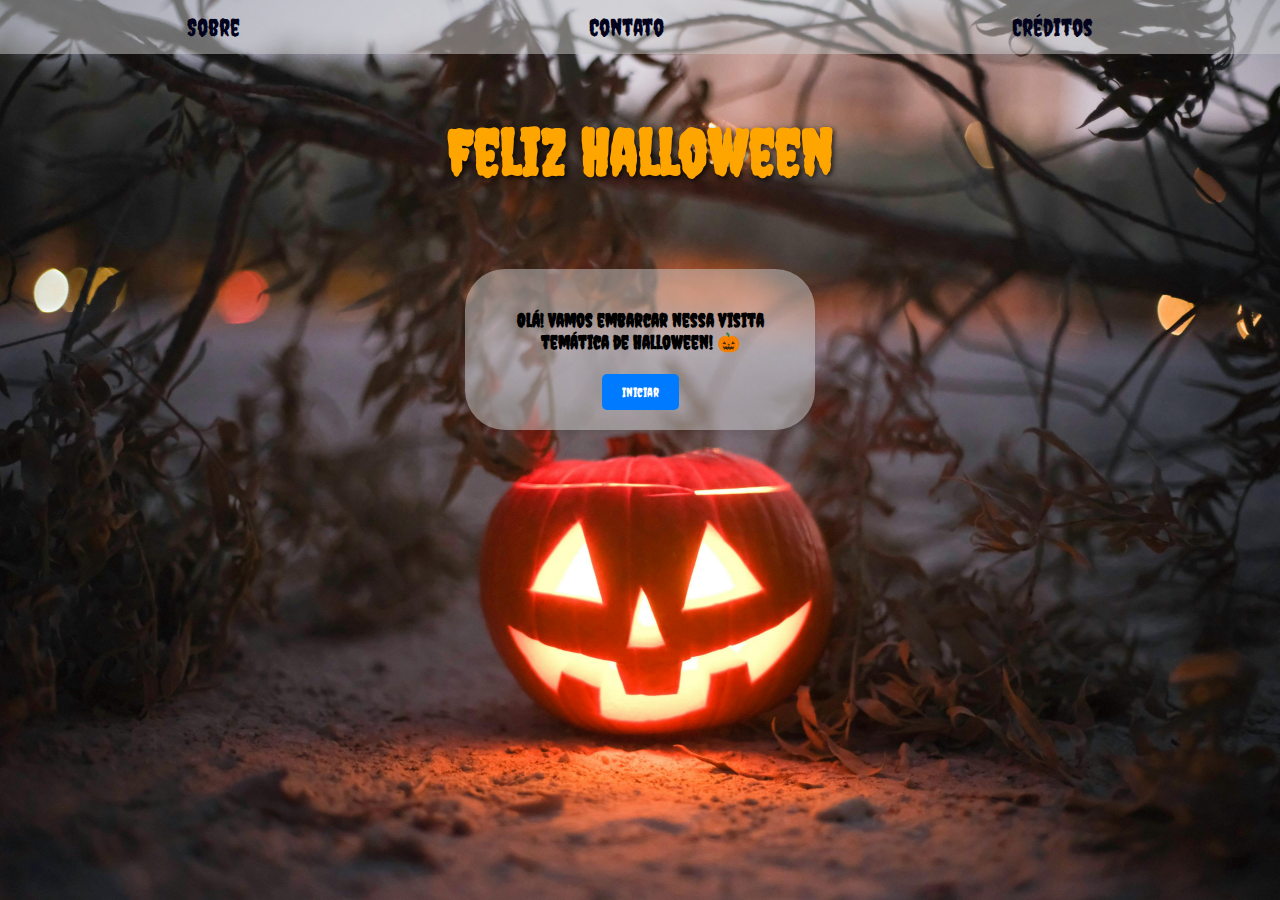
<file: index.html>
<!DOCTYPE html>
<html lang="pt-BR">
<head>
    <meta charset="UTF-8">
    <meta name="viewport" content="width=device-width, initial-scale=1.0">
    <title>Feliz Halloween</title>
    <link rel="stylesheet" href="style/style.css">
    <link href="https://fonts.googleapis.com/css2?family=Creepster&display=swap" rel="stylesheet"> <!-- Adicionando a fonte Creepster -->
    <link rel="shortcut icon" href="fotos/fantasma-coletando-doces-de-halloween.png" type="image/x-icon">
</head> 
<body>

<header id="cabecalho">
    <nav>
        <ol class="cabecalho_list">
            <li><a href="html/sobre.html">Sobre</a></li>
            <li><a href="html/footer.html">Contato</a></li>
            <li><a href="html/creditos.html">Créditos</a></li>
        </ol>
    </nav>
</header>

<h1>Feliz Halloween</h1>

<section id="selecao">
    <h3>Olá! Vamos embarcar nessa visita temática de Halloween! 🎃</h3>
    <button><a href="html/historiaJack-o'-lantern.html">Iniciar</a></button>
</section>

</body>
</html>
</file>
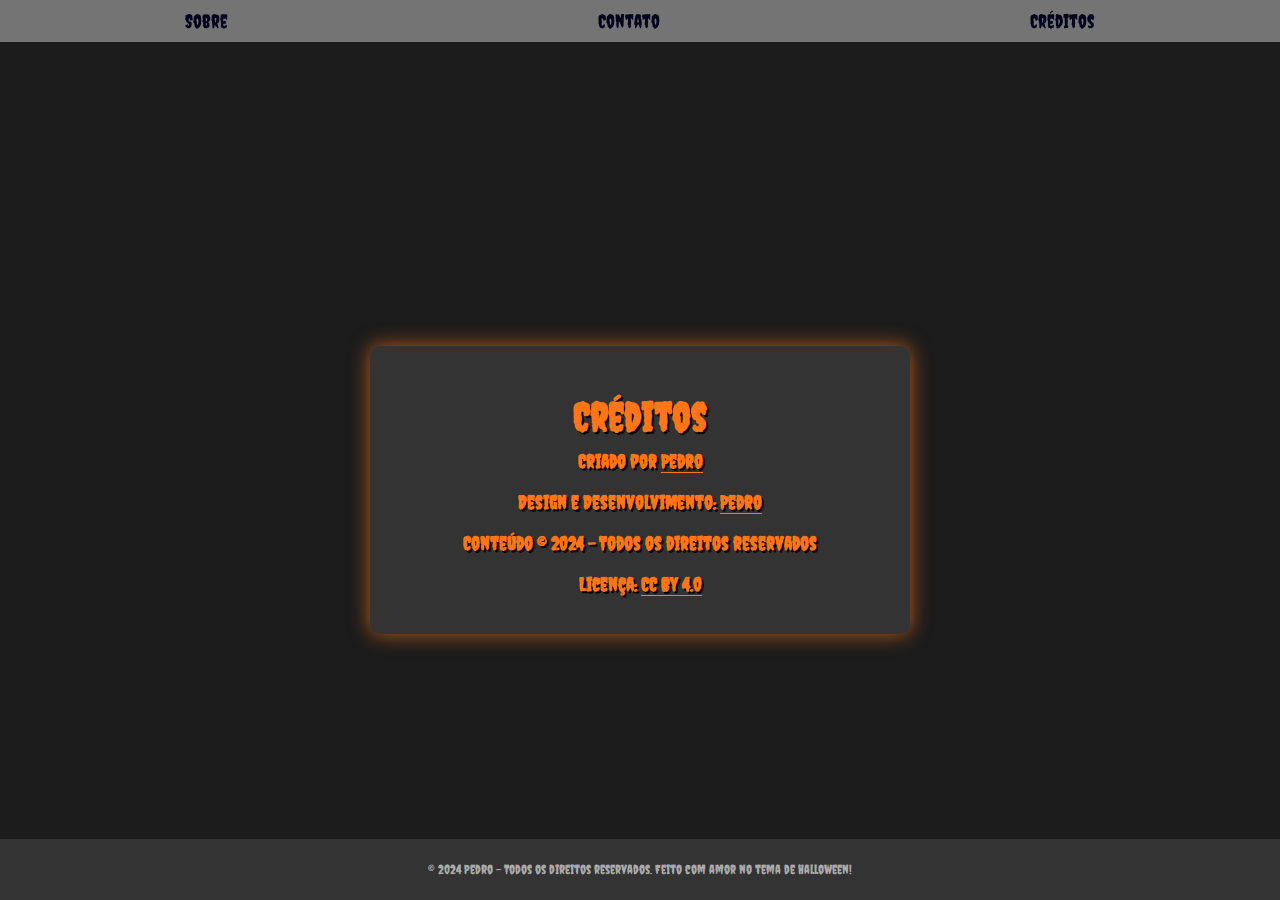
<file: html/creditos.html>
<!DOCTYPE html>
<html lang="pt-BR">
<head>
    <meta charset="UTF-8">
    <meta name="viewport" content="width=device-width, initial-scale=1.0">
    <title>Créditos - Tema Halloween</title>

    <!-- Importando a fonte Creepster do Google Fonts -->
    <link href="https://fonts.googleapis.com/css2?family=Creepster&display=swap" rel="stylesheet">
    <link rel="shortcut icon" href="../fotos/fantasma-coletando-doces-de-halloween.png" type="image/x-icon">

    <style>
        /* Estilos gerais da página */
        body {
            margin: 0;
            padding: 0;
            font-family: 'Creepster', cursive;
            background-color: #1c1c1c;
            color: #ff7518;
            display: flex;
            flex-direction: column;
            align-items: center;
            justify-content: center;
            min-height: 100vh; /* Altera para min-height para ocupar toda a altura */
            text-align: center;
        }

        /* Estilos do cabeçalho */
        #cabecalho {
            
            background-color: rgba(204, 204, 204, 0.5);
            width: 100%;
            position: fixed;
            top: 0;
            z-index: 10; /* Garante que o cabeçalho fique acima do conteúdo */
        }

        .cabecalho_list {
            list-style-type: none;
            display: flex;
            justify-content: space-around;
            font-size: 1.2rem; /* Ajusta o tamanho da fonte para responsividade */
            font-weight: 500;
            margin: 0; /* Remove margem para melhor alinhamento */
            padding: 10px 0; /* Adiciona espaçamento vertical */
        }

        .cabecalho_list a {
            color: rgb(3, 3, 29);
            text-decoration: none;
            list-style: none;
        }

        /* Estilos do contêiner de créditos */
        .creditos-container {
            background-color: #333;
            padding: 20px;
            border-radius: 10px;
            box-shadow: 0 0 20px rgba(255, 117, 24, 0.7);
            width: 80%; /* Mantém a largura responsiva */
            max-width: 500px;
            margin-top: 80px; /* Espaçamento para evitar sobreposição com o cabeçalho */
        }

        /* Estilizando o título */
        h1 {
            font-size: 2.5em;
            margin-bottom: 10px;
            text-shadow: 2px 2px #000;
        }

        /* Estilizando os textos de crédito */
        .creditos {
            font-size: 1.2em;
            margin-top: 10px;
            font-weight: bold;
            text-shadow: 2px 2px #000;
        }

        /* Links de créditos */
        .creditos a {
            color: #ff7518;
            text-decoration: none;
            border-bottom: 1px solid #ff7518; /* linha abaixo do texto */
            transition: all 0.3s ease;
        }

        .creditos a:hover {
            color: #ff4500;
            border-bottom: 1px solid #ff4500; /* muda a cor da linha ao passar o mouse */
        }

        /* Estilos do rodapé */
        footer {
            background-color: #333;
            color: #aaa;
            padding: 10px;
            position: fixed;
            bottom: 0;
            width: 100%;
            text-align: center;
            font-size: 0.8em;
        }

        /* Media Queries para responsividade */
        @media (max-width: 768px) {
            .cabecalho_list {
                flex-direction: column; /* Empilha os itens na vertical em telas pequenas */
                font-size: 1rem; /* Reduz o tamanho da fonte */
            }

            .creditos-container {
                width: 90%; /* Aumenta a largura em telas menores */
                padding: 15px; /* Ajusta o padding */
            }

            h1 {
                font-size: 2em; /* Ajusta o tamanho do título */
            }

            .creditos {
                font-size: 1em; /* Ajusta o tamanho dos créditos */
            }
        }
    </style>
</head>
<body>

    <header id="cabecalho">
        <nav>
            <ol class="cabecalho_list">
                <li><a href="sobre.html">Sobre</a></li>
                <li><a href="footer.html">Contato</a></li>
                <li><a href="../index.html">Créditos</a></li>
            </ol>
        </nav>
    </header>

    <div class="creditos-container">
        <h1>Créditos</h1>
        <p class="creditos">Criado por <a href="https://seuportfolio.com" target="_blank">Pedro</a></p>
        <p class="creditos">Design e Desenvolvimento: <a href="https://seuportfolio.com" target="_blank">Pedro</a></p>
        <p class="creditos">Conteúdo © 2024 - Todos os direitos reservados</p>
        <p class="creditos">Licença: <a href="https://creativecommons.org/licenses/by/4.0/" target="_blank">CC BY 4.0</a></p>
    </div>

    <footer>
        <p>&copy; 2024 Pedro - Todos os direitos reservados. Feito com amor no tema de Halloween!</p>
    </footer>

</body>
</html>
</file>
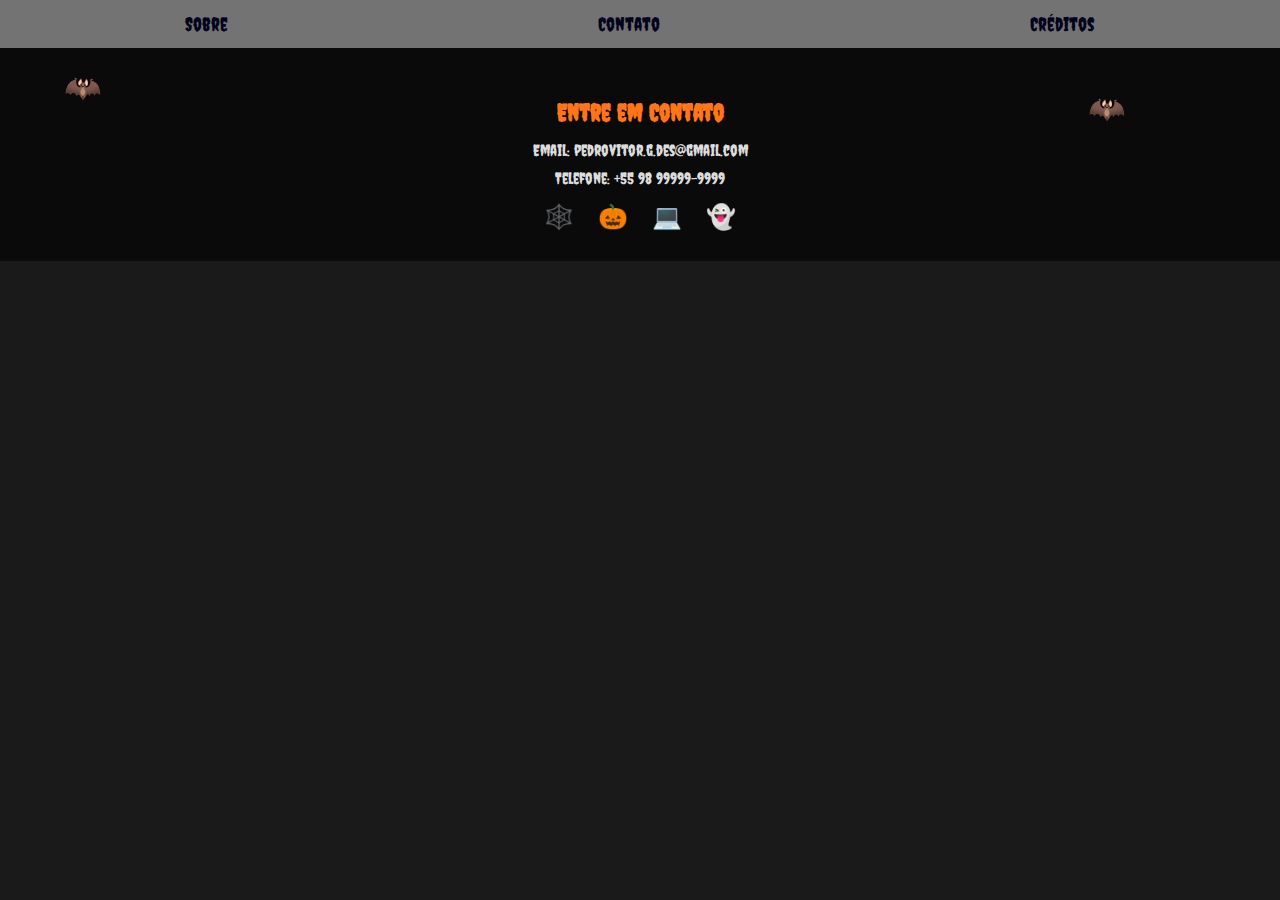
<file: html/footer.html>
<!DOCTYPE html>
<html lang="pt-BR">
<head>
    <meta charset="UTF-8">
    <meta name="viewport" content="width=device-width, initial-scale=1.0">
    <title>Halloween Page</title>
    <link rel="shortcut icon" href="../fotos/fantasma-coletando-doces-de-halloween.png" type="image/x-icon">
    <style>
        @import url('https://fonts.googleapis.com/css2?family=Creepster&display=swap');

        /* Estilos Gerais */
        body {
            font-family: "Creepster", sans-serif;
            margin: 0;
            padding: 0;
            background-color: #1a1a1a; /* Fundo escuro */
            color: #f8f8f8; /* Cor do texto padrão */
        }

        /* Estilo do Header */
        #cabecalho {
            background-color: rgba(204, 204, 204, 0.5);
            width: 100%;
            padding: 1% 0;
            position: sticky; /* Fixa o cabeçalho no topo */
            top: 0;
            z-index: 10; /* Garante que o cabeçalho fique acima do conteúdo */
        }
        
        .cabecalho_list {
            display: flex;
            justify-content: space-around;
            font-size: 1.2rem;
            font-weight: 500;
            margin: 0;
            padding: 0;
            list-style: none;
            flex-wrap: wrap; /* Permite que os itens se movam para a próxima linha em telas menores */
        }
        
        .cabecalho_list a {
            color: rgb(3, 3, 29);
            text-decoration: none;
            transition: color 0.3s;
            padding: 10px; /* Adiciona espaço em torno dos links */
        }
        
        .cabecalho_list a:hover {
            color: #ff7518; /* Laranja Halloween */
        }

        /* Estilo do Footer */
        footer {
            background-color: #0a0a0a;
            color: #f8f8f8;
            padding: 30px 20px;
            text-align: center;
            position: relative;
            overflow: hidden;
        }

        footer h2 {
            font-size: 1.5rem;
            color: #ff7518;
            margin-bottom: 15px;
        }

        footer p {
            margin: 10px 0;
            color: #dcdcdc;
        }

        /* Links do Footer */
        footer a {
            color: #ff7518;
            text-decoration: none;
            transition: color 0.3s;
        }

        footer a:hover {
            color: #ffffff;
        }

        /* Redes Sociais */
        .social-icons {
            margin-top: 15px;
        }
        
        .social-icons a {
            display: inline-block;
            margin: 0 10px;
            color: #ff7518;
            font-size: 24px;
            transition: transform 0.3s;
        }
        
        .social-icons a:hover {
            transform: scale(1.1);
        }

        /* Efeito de Animação de Morcegos */
        .bat {
            position: absolute;
            font-size: 30px;
            color: #ff7518;
            animation: fly 5s linear infinite;
        }

        .bat1 { top: 10%; left: 5%; animation-delay: 0s; }
        .bat2 { top: 20%; left: 85%; animation-delay: 1s; }

        /* Animação */
        @keyframes fly {
            0% { transform: translateY(0px); }
            50% { transform: translateY(-20px) translateX(10px); }
            100% { transform: translateY(0px); }
        }

        /* Estilos responsivos */
        @media (max-width: 768px) {
            .cabecalho_list {
                flex-direction: column; /* Empilha os itens em telas menores */
                align-items: center; /* Centraliza os itens */
            }

            footer h2 {
                font-size: 1.2rem; /* Reduz o tamanho da fonte do título do rodapé */
            }

            footer p {
                font-size: 0.9rem; /* Reduz o tamanho da fonte do texto do rodapé */
            }

            .social-icons a {
                font-size: 20px; /* Reduz o tamanho das redes sociais */
            }
        }
        
        @media (max-width: 480px) {
            .cabecalho_list {
                font-size: 1rem; /* Ajusta o tamanho da fonte para telas muito pequenas */
            }
        }
    </style>
</head>
<body>

<!-- Cabeçalho -->
<header id="cabecalho">
    <nav>
        <ol class="cabecalho_list">
            <li><a href="sobre.html">Sobre</a></li>
            <li><a href="../index.html">Contato</a></li>
            <li><a href="creditos.html">Créditos</a></li>
        </ol>
    </nav>
</header>

<!-- Conteúdo aqui, se necessário -->

<!-- Footer Halloween -->
<footer>
    <h2>Entre em Contato</h2>
    <p>Email: pedrovitor.g.des@gmail.com</p>
    <p>Telefone: +55 98 99999-9999</p>

    <!-- Redes Sociais -->
    <div class="social-icons">
        <a href="https://www.linkedin.com/in/pedro-vitor-769644325/" target="_blank" title="LinkedIn">🕸️</a>
        <a href="https://www.instagram.com/outpds/" target="_blank" title="Instagram">🎃</a>
        <a href="https://github.com/Peddrisflower" target="_blank" title="GitHub">💻</a>
        <a href="https://x.com/desalzburg" target="_blank" title="Twitter">👻</a>
    </div>

    <!-- Elementos Animados de Halloween -->
    <span class="bat bat1">🦇</span>
    <span class="bat bat2">🦇</span>
  
</footer>

</body>
</html>
</file>
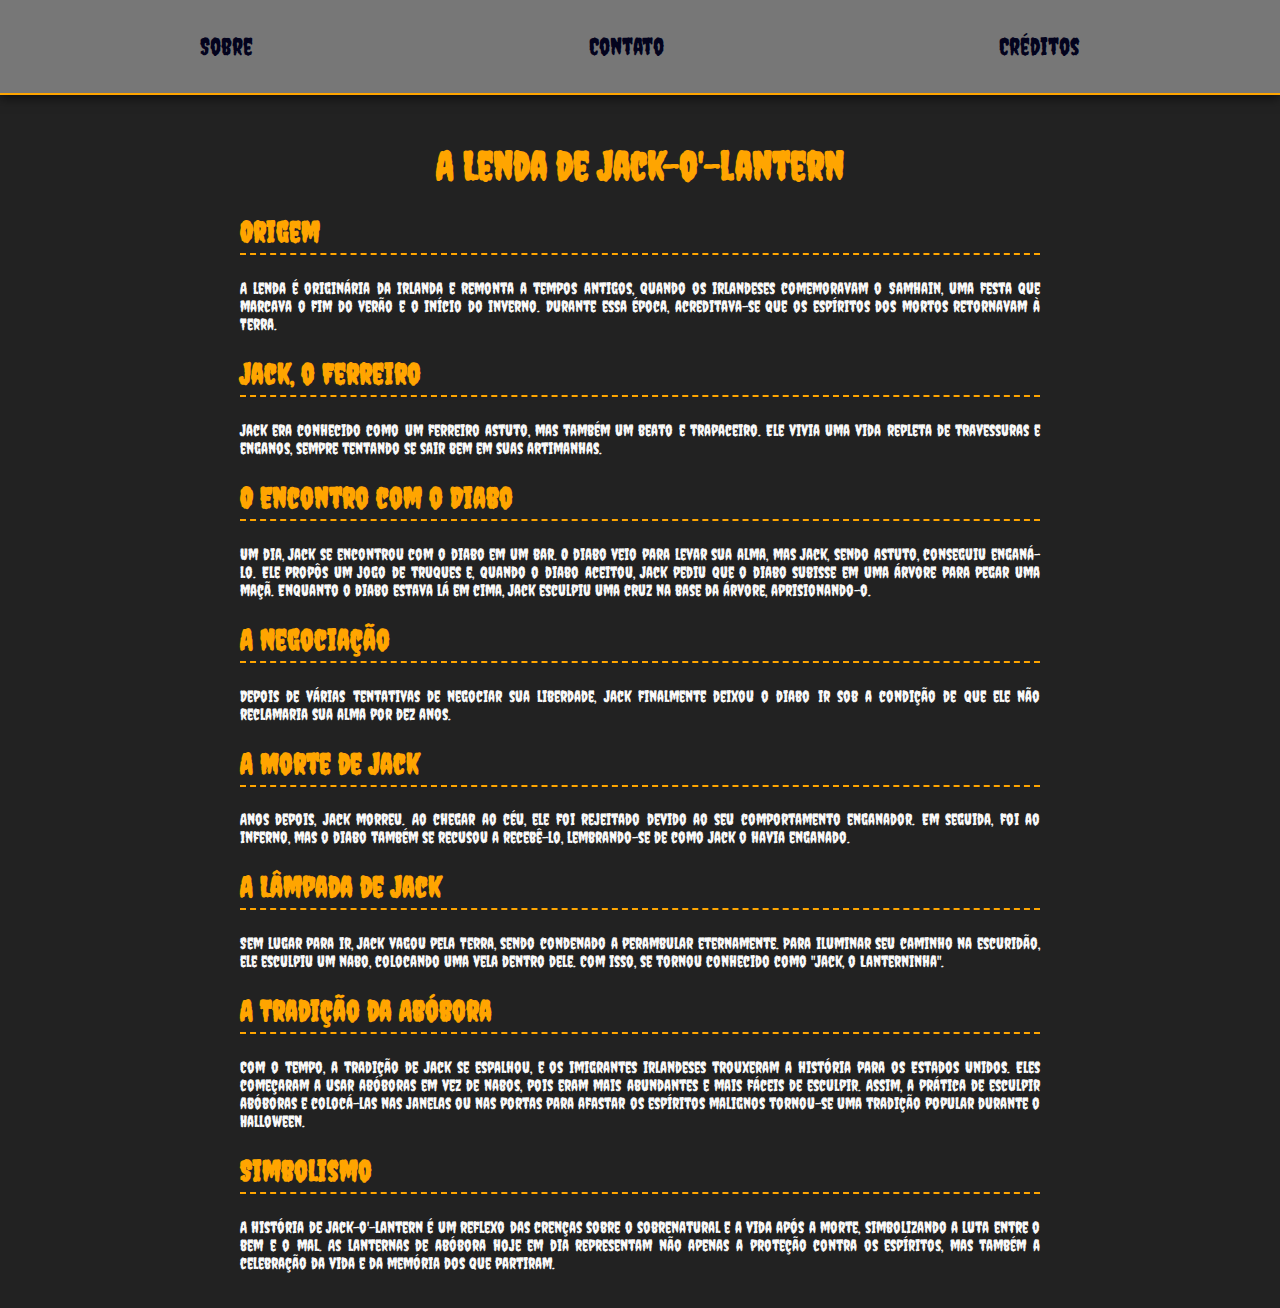
<file: html/historiaJack-o'-lantern.html>
<!DOCTYPE html>
<html lang="pt-BR">
<head>
    <meta charset="UTF-8">
    <meta name="viewport" content="width=device-width, initial-scale=1.0">
    <title>A Lenda de Jack-o'-lantern</title>
    <link href="https://fonts.googleapis.com/css2?family=Creepster&display=swap" rel="stylesheet">
    <link rel="shortcut icon" href="../fotos/fantasma-coletando-doces-de-halloween.png" type="image/x-icon">
    <style>
        body {
            font-family: 'Creepster', cursive;
            background-color: #222;
            color: #f8f8f8;
            margin: 0;
            padding: 0;
        }
        #cabecalho {
            background-color: rgba(204, 204, 204, 0.5);
            max-width: 100%;
            padding: 10px 20px;
            border-bottom: 2px solid orange;
            box-shadow: 0 4px 10px rgba(0, 0, 0, 0.5);
        }
        .cabecalho_list {
            list-style-type: none;
            display: flex;
            
            text-align: center;
            justify-content: space-around;
            font-size: 1.5rem;
            font-weight: 500;
            margin: 10px 0;
            padding: 1%;
        }
        .cabecalho_list a { 
            color: rgb(3, 3, 29);
            text-decoration: none;
            list-style: none;
            position: relative;
            padding: 10px;
        }
        .cabecalho_list a::after {
            content: '';
            display: block;
            width: 0;
            height: 2px;
            background: orange;
            transition: width .3s;
            position: absolute;
            left: 50%;
            bottom: -5px;
            border-radius: 5px;
        }
        .cabecalho_list a:hover::after {
            width: 100%;
            left: 0;
        }
        .content {
            padding: 20px;
            text-align: justify;
            max-width: 800px;
            margin: 0 auto;
        }
        h1 {
            text-align: center;
            color: orange;
            font-size: 2.5rem; /* Aumenta o tamanho do título */
        }
        h2 {
            color: orange;
            border-bottom: 2px dashed orange;
            padding-bottom: 5px;
            font-size: 1.8rem; /* Aumenta o tamanho dos subtítulos */
        }

        /* Estilos responsivos */
        @media (max-width: 768px) {
            .cabecalho_list {
                flex-direction: column; /* Altera a direção para coluna em telas menores */
                font-size: 1.2rem; /* Diminui o tamanho da fonte */
            }
            h1 {
                font-size: 2rem; /* Diminui o tamanho do título */
            }
            h2 {
                font-size: 1.5rem; /* Diminui o tamanho dos subtítulos */
            }
        }
        
        @media (max-width: 480px) {
            h1 {
                font-size: 1.5rem; /* Diminui ainda mais o tamanho do título */
            }
            h2 {
                font-size: 1.3rem; /* Diminui ainda mais o tamanho dos subtítulos */
            }
        }
    </style>
</head>
<body>

<header id="cabecalho">
    <nav>
        <ol class="cabecalho_list">
            <li><a href="sobre.html">Sobre</a></li>
            <li><a href="footer.html">Contato</a></li>
            <li><a href="creditos.html">Créditos</a></li>
        </ol>
    </nav>
</header>

<div class="content">
    <h1>A Lenda de Jack-o'-lantern</h1>

    <h2>Origem</h2>
    <p>A lenda é originária da Irlanda e remonta a tempos antigos, quando os irlandeses comemoravam o Samhain, uma festa que marcava o fim do verão e o início do inverno. Durante essa época, acreditava-se que os espíritos dos mortos retornavam à Terra.</p>

    <h2>Jack, o Ferreiro</h2>
    <p>Jack era conhecido como um ferreiro astuto, mas também um beato e trapaceiro. Ele vivia uma vida repleta de travessuras e enganos, sempre tentando se sair bem em suas artimanhas.</p>

    <h2>O Encontro com o Diabo</h2>
    <p>Um dia, Jack se encontrou com o diabo em um bar. O diabo veio para levar sua alma, mas Jack, sendo astuto, conseguiu enganá-lo. Ele propôs um jogo de truques e, quando o diabo aceitou, Jack pediu que o diabo subisse em uma árvore para pegar uma maçã. Enquanto o diabo estava lá em cima, Jack esculpiu uma cruz na base da árvore, aprisionando-o.</p>

    <h2>A Negociação</h2>
    <p>Depois de várias tentativas de negociar sua liberdade, Jack finalmente deixou o diabo ir sob a condição de que ele não reclamaria sua alma por dez anos.</p>

    <h2>A Morte de Jack</h2>
    <p>Anos depois, Jack morreu. Ao chegar ao céu, ele foi rejeitado devido ao seu comportamento enganador. Em seguida, foi ao inferno, mas o diabo também se recusou a recebê-lo, lembrando-se de como Jack o havia enganado.</p>

    <h2>A Lâmpada de Jack</h2>
    <p>Sem lugar para ir, Jack vagou pela Terra, sendo condenado a perambular eternamente. Para iluminar seu caminho na escuridão, ele esculpiu um nabo, colocando uma vela dentro dele. Com isso, se tornou conhecido como "Jack, o Lanterninha".</p>

    <h2>A Tradição da Abóbora</h2>
    <p>Com o tempo, a tradição de Jack se espalhou, e os imigrantes irlandeses trouxeram a história para os Estados Unidos. Eles começaram a usar abóboras em vez de nabos, pois eram mais abundantes e mais fáceis de esculpir. Assim, a prática de esculpir abóboras e colocá-las nas janelas ou nas portas para afastar os espíritos malignos tornou-se uma tradição popular durante o Halloween.</p>

    <h2>Simbolismo</h2>
    <p>A história de Jack-o'-lantern é um reflexo das crenças sobre o sobrenatural e a vida após a morte, simbolizando a luta entre o bem e o mal. As lanternas de abóbora hoje em dia representam não apenas a proteção contra os espíritos, mas também a celebração da vida e da memória dos que partiram.</p>
</div>

</body>
</html>
</file>
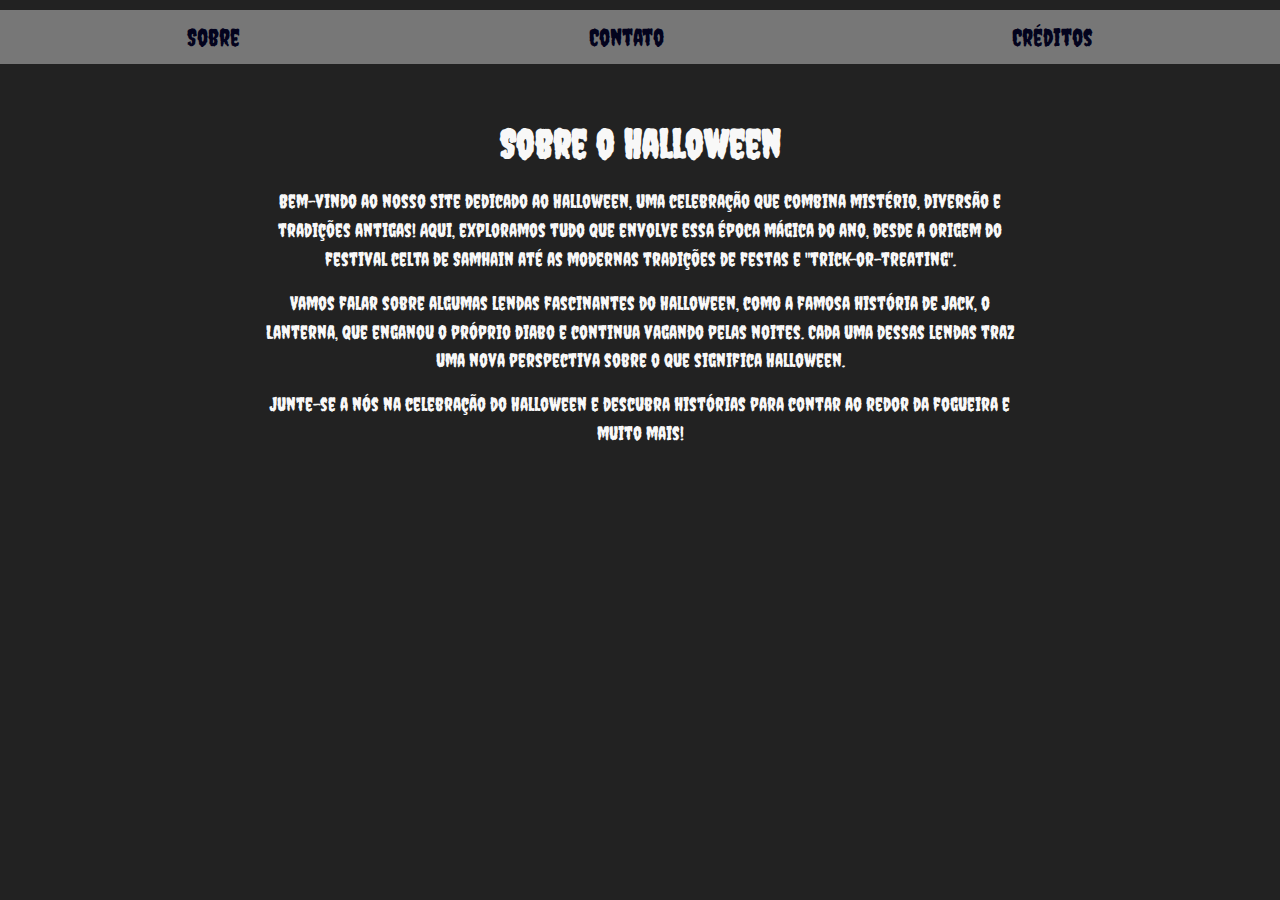
<file: html/sobre.html>
<!DOCTYPE html>
<html lang="pt-BR">
<head>
    <meta charset="UTF-8">
    <meta name="viewport" content="width=device-width, initial-scale=1.0">
    <title>Sobre - Halloween</title>
    <link href="https://fonts.googleapis.com/css2?family=Creepster&display=swap" rel="stylesheet">
    <link rel="shortcut icon" href="../fotos/fantasma-coletando-doces-de-halloween.png" type="image/x-icon">
    <style>
        body {
            font-family: 'Creepster', cursive;
            background-color: #222;
            color: #f8f8f8;
            margin: 0;
            padding: 0;
            box-sizing: border-box; /* Adicionado para incluir padding e border no tamanho total */
        }
        *, *::before, *::after {
            box-sizing: inherit; /* Aplica box-sizing em todos os elementos */
        }
        #cabecalho {
            background-color: rgba(204, 204, 204, 0.5);
            width: 100%;
        }
        .cabecalho_list {
            display: flex;
            flex-wrap: wrap; /* Permite que os itens se movam para a próxima linha em telas menores */
            justify-content: space-around;
            font-size: 1.5rem;
            font-weight: 500;
            margin: 10px 0;
            padding: 1%;
            list-style-type: none; /* Remove os marcadores padrão da lista */
        }
        .cabecalho_list a { 
            color: rgb(3, 3, 29);
            text-decoration: none;
            padding: 10px 15px; /* Adicionado padding para melhorar a área clicável */
            transition: color 0.3s; /* Transição suave para hover */
        }
        .cabecalho_list a:hover {
            color: orange; /* Muda a cor ao passar o mouse */
        }
        .content {
            padding: 20px;
            text-align: center;
            max-width: 800px; /* Limita a largura do conteúdo */
            margin: 0 auto; /* Centraliza o conteúdo */
        }
        h1 {
            font-size: 2.5rem; /* Tamanho de fonte maior para cabeçalhos */
            margin-bottom: 20px;
        }
        p {
            font-size: 1.2rem; /* Tamanho de fonte responsivo para parágrafos */
            line-height: 1.5; /* Aumenta o espaçamento entre linhas */
            margin: 15px 0; /* Margens entre parágrafos */
        }
        @media (max-width: 600px) {
            .cabecalho_list {
                flex-direction: column; /* Altera a direção dos itens em telas pequenas */
                align-items: center; /* Centraliza os itens */
            }
            .cabecalho_list a {
                font-size: 1.2rem; /* Reduz o tamanho da fonte dos links */
            }
            h1 {
                font-size: 2rem; /* Reduz o tamanho do cabeçalho em telas menores */
            }
            p {
                font-size: 1rem; /* Reduz o tamanho da fonte dos parágrafos */
            }
        }
    </style>
</head>
<body>

<header id="cabecalho">
    <nav>
        <ol class="cabecalho_list">
            <li><a href="../index.html">Sobre</a></li>
            <li><a href="footer.html">Contato</a></li>
            <li><a href="creditos.html">Créditos</a></li>
        </ol>
    </nav>
</header>

<div class="content">
    <h1>Sobre o Halloween</h1>
    <p>
        Bem-vindo ao nosso site dedicado ao Halloween, uma celebração que combina mistério, diversão e tradições antigas! 
        Aqui, exploramos tudo que envolve essa época mágica do ano, desde a origem do festival celta de Samhain até as 
        modernas tradições de festas e "trick-or-treating".
    </p>
    <p>
        Vamos falar sobre algumas lendas fascinantes do Halloween, como a famosa história de Jack, o Lanterna, que 
        enganou o próprio diabo e continua vagando pelas noites. Cada uma dessas lendas traz uma nova perspectiva sobre 
        o que significa Halloween.
    </p>
    <p>
        Junte-se a nós na celebração do Halloween e descubra histórias para contar ao redor da fogueira e muito mais!
    </p>
</div>

</body>
</html>
</file>
<file: style/style.css>
@import url(global.css);
@import url(main.css);
</file>
